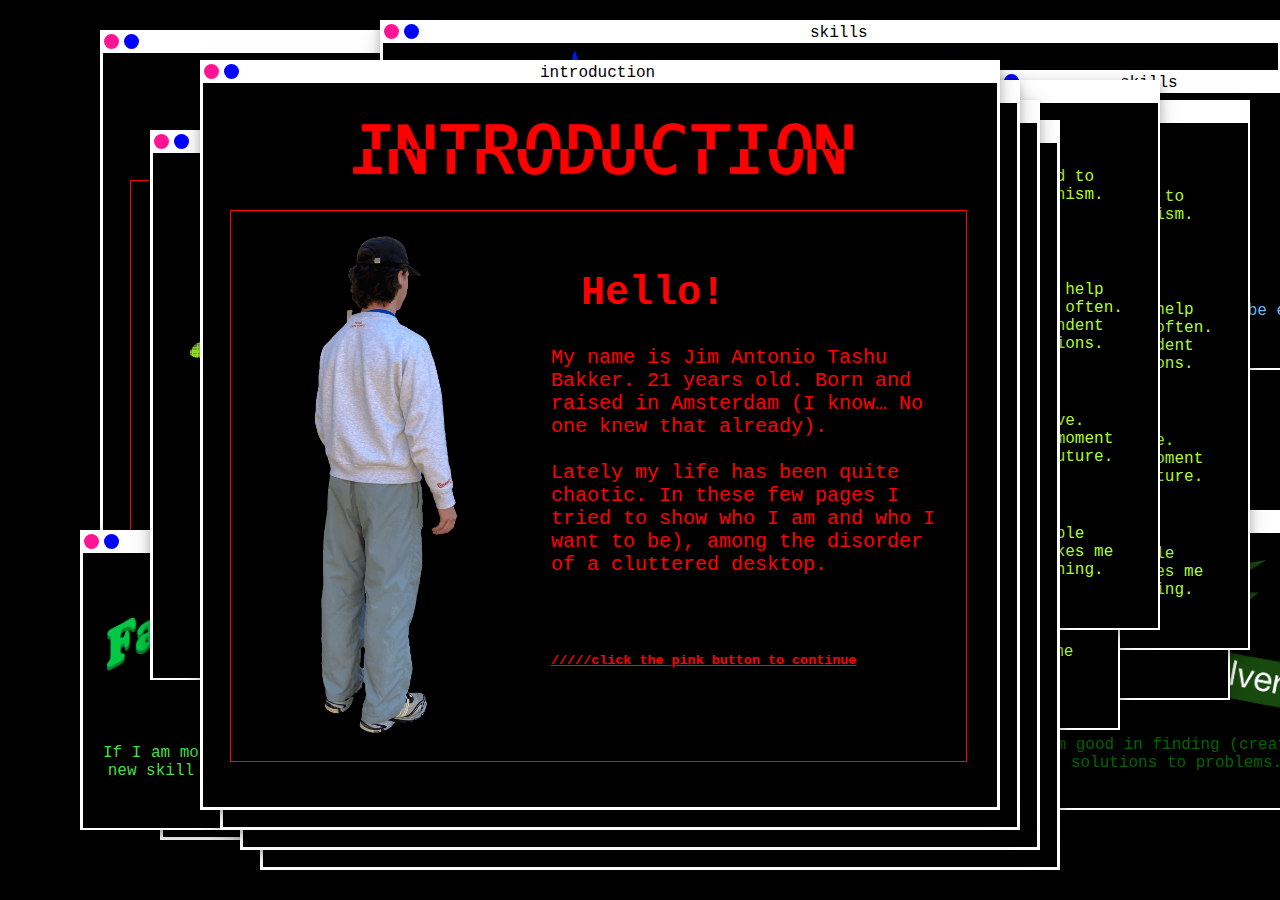
<file: index.html>
<!DOCTYPE html>
<html lang="en">
<head>
    <meta charset="UTF-8">
    <meta name="viewport" content="width=device-width, initial-scale=1.0">
  <link rel="stylesheet" href="style.css">
    <title>Jim Bakker</title>
</head>
<body>
  <div class="tab4">
    <div class="redbutton"></div>
    <div class="bluebutton"></div>
    <div class="innertab">
    </div>
  </div>

  <div class="tab3">
    <div class="redbutton"></div>
    <div class="bluebutton"></div>
    <div class="innertab">
    </div>
  </div>

  <div class="tab2">
    <div class="redbutton"></div>
    <div class="bluebutton"></div>
    <div class="innertab">
    </div>
  </div>

<div class="tab1">
  <div class="introduction"><p>introduction</p></div>
  <a href="2.html"><div class="redbutton"></div></a>
  <a href="5.html"><div class="bluebutton"></div></a>
  <div class="innertab">
<div class="intrologo"><img src="Untitled-1 copy.png" alt="logo" width="500px"></div>
<div class="border"> 
  <a href="2.html"><div class="stan"><img src="ezgif.com-animated-gif-maker-2.gif" alt="stan" width="150px"></div></a>
<div class="introduction-text"><h1 style="margin: 30px;">Hello!</h1><p>My name is Jim Antonio Tashu Bakker. 21 years old. Born and raised in Amsterdam (I know… No one knew that already).
  <br><br>Lately my life has been quite chaotic. In these few pages I tried to show who I am and who I want to be), among the disorder of a cluttered desktop. <br><br><br><h6><u>/////click me or the pink button to continue</u></h6></p></div></div>
</div>


  <div class="tab16">
    <div class="archetype"><p>archetype</p></div>
    <a href="index.html"><div class="redbutton"></div></a>    
    <a href="3.html"><div class="bluebutton"></div></a>
    <div class="innertab16">
      <div class="loading"><img src="ZKZg.gif" alt="loading" width="50px"><p>your archetype is loading...</p></div>
    </div>
  </div>

  <div class="tab17">
    <div class="archetype"><p>archetype</p></div>
    <a href="index.html"><div class="redbutton"></div></a>    
    <a href="3.html"><div class="bluebutton"></div></a>
    <div class="innertab16">
      <a href="index.html"><div class="jimbakker"><img src="Asset 5@300x.png" alt="chaos" width="700px"></div></a>
      <div class="yourarchetype"><img src="Asset 7@300x.png" alt="text" width="400px"></div>
    </div>
  </div>


  <div class="tab10">
    <div class="skills"><p>skills</p></div>
    <a href="4.html"><div class="redbutton"></div></a>    
    <a href="2.html"><div class="bluebutton"></div></a>
    <div class="innertab10">
      <div class="skillslogo"><img src="Bordje-1 copy.png" alt="logo" width="500px"></div>
    </div>
  </div>

  <div class="tab11">
    <div class="skills2"><p>skills</p></div>
    <a href="4.html"><div class="redbutton"></div></a>    
    <a href="2.html"><div class="bluebutton"></div></a>
    <div class="innertab11">
      <div class="skillslogo1"><img src="Asset 3@300x.png" alt="logo" width="180px">
      <p>If I do something, might as well do it good.</p>
      </div>

    </div>
  </div>

  <div class="tab12">
    <div class="skills2"><p>skills</p></div>
    <a href="4.html"><div class="redbutton"></div></a>    
    <a href="2.html"><div class="bluebutton"></div></a>
    <div class="innertab11">
      <div class="skillslogo2"><img src="Asset 2@300x.png" alt="logo" width="140px">
        <p>I love to help people. Maybe even more than myself.</p>
      </div>
    </div>
  </div>

  <div class="tab13">
    <div class="skills2"><p>skills</p></div>
    <a href="4.html"><div class="redbutton"></div></a>    
    <a href="2.html"><div class="bluebutton"></div></a>
    <div class="innertab11">
      <div class="skillslogo3"><img src="Asset 4@300x.png" alt="logo" width="300px">
        <p><br><br>If I am motivated, I can learn a new skill relatively fast; like coding.</p>
      </div>
    </div>
  </div>

  <div class="tab14">
    <div class="skills2"><p>skills</p></div>
    <a href="4.html"><div class="redbutton"></div></a>    
    <a href="2.html"><div class="bluebutton"></div></a>
    <div class="innertab11">
      <div class="skillslogo4"><img src="Asset 1@300x.png" alt="logo" width="300px">
        <p>I am good in finding (creative) solutions to problems.</p>
      </div>
    </div>
  </div>

  <div class="tab15">
    <div class="skills2"><p>skills</p></div>
    <a href="4.html"><div class="redbutton"></div></a>    
    <a href="2.html"><div class="bluebutton"></div></a>
    <div class="innertab11">
      <div class="skillslogo5"><img src="Asset 6@300x.png" alt="logo" width="210px">
        <p>Creating new and authentic ideas.</p>
      </div>
    </div>
  </div>

  <div class="tab9">
    <div class="introduction"><p>competencies</p></div>
    <div class="redbutton"></div>
    <div class="bluebutton"></div>
    <div class="innertab5">
      <div class="head"><img src="IMG_1818.png" alt="head" width="300px"></div>
      <div class="comptext"><h2 style="margin: 0;">Nooit goed.</h2><p>I have a problem where I find it hard to actually like my own work. Perfectionism. This always strives me to do better.</p>
        <h2 style="margin: 0;">Spoiled.</h2><p>I’ve found it hard to let my parents help me with my work. Maybe I should more often. But it also allows me not to be dependent on my parents’ knowledge and connections.
        </p>
        <h2 style="margin: 0;">Bad saver, good liver?.</h2><p>I am really bad with money. Can’t save. This makes me good at living in the moment and not worrying to much about the future.</p>
        <h2 style="margin: 0;">Multitasker.</h2><p>I am really bad at focusing on multiple things at the same time. But this makes me (sometimes) really focussed on one thing.</p>
      </div>
    </div>
  </div>

  <div class="tab8">
    <div class="introduction"><p>competencies</p></div>
    <div class="redbutton"></div>
    <div class="bluebutton"></div>
    <div class="innertab5">
      <div class="head"><img src="IMG_1818.png" alt="head" width="300px"></div>
      <div class="comptext"><h2 style="margin: 0;">Nooit goed.</h2><p>I have a problem where I find it hard to actually like my own work. Perfectionism. This always strives me to do better.</p>
        <h2 style="margin: 0;">Spoiled.</h2><p>I’ve found it hard to let my parents help me with my work. Maybe I should more often. But it also allows me not to be dependent on my parents’ knowledge and connections.
        </p>
        <h2 style="margin: 0;">Bad saver, good liver?.</h2><p>I am really bad with money. Can’t save. This makes me good at living in the moment and not worrying to much about the future.</p>
        <h2 style="margin: 0;">Multitasker.</h2><p>I am really bad at focusing on multiple things at the same time. But this makes me (sometimes) really focussed on one thing.</p>
      </div>
    </div>
  </div>

  <div class="tab7">
    <div class="introduction"><p>competencies</p></div>
    <div class="redbutton"></div>
    <div class="bluebutton"></div>
    <div class="innertab5">
      <div class="head"><img src="IMG_1818.png" alt="head" width="300px"></div>
      <div class="comptext"><h2 style="margin: 0;">Nooit goed.</h2><p>I have a problem where I find it hard to actually like my own work. Perfectionism. This always strives me to do better.</p>
        <h2 style="margin: 0;">Spoiled.</h2><p>I’ve found it hard to let my parents help me with my work. Maybe I should more often. But it also allows me not to be dependent on my parents’ knowledge and connections.
        </p>
        <h2 style="margin: 0;">Bad saver, good liver?.</h2><p>I am really bad with money. Can’t save. This makes me good at living in the moment and not worrying to much about the future.</p>
        <h2 style="margin: 0;">Multitasker.</h2><p>I am really bad at focusing on multiple things at the same time. But this makes me (sometimes) really focussed on one thing.</p>
      </div>
    </div>
  </div>

  <div class="tab6">
    <div class="introduction"><p>competencies</p></div>
    <div class="redbutton"></div>
    <div class="bluebutton"></div>
    <div class="innertab5">
      <div class="head"><img src="IMG_1818.png" alt="head" width="360px"></div>
      <div class="comptext"><h2 style="margin: 0;">Nooit goed.</h2><p>I have a problem where I find it hard to actually like my own work. Perfectionism. This always strives me to do better.</p>
        <h2 style="margin: 0;">Spoiled.</h2><p>I’ve found it hard to let my parents help me with my work. Maybe I should more often. But it also allows me not to be dependent on my parents’ knowledge and connections.
        </p>
        <h2 style="margin: 0;">Bad saver, good liver?.</h2><p>I am really bad with money. Can’t save. This makes me good at living in the moment and not worrying to much about the future.</p>
        <h2 style="margin: 0;">Multitasker.</h2><p>I am really bad at focusing on multiple things at the same time. But this makes me (sometimes) really focussed on one thing.</p>
      </div>
    </div>
  </div>

  <div class="tab5">
    <div class="introduction"><p>(shadow)competencies</p></div>
    <a href="3.html"><div class="redbutton"></div></a>    
    <div class="bluebutton"></div>
    <div class="innertab5">
      <div class="head"><img src="IMG_1818.png" alt="head" width="360px"></div>
    <div class="comptext"><h2 style="margin: 0;">Nooit goed.</h2><p>I have a problem where I find it hard to actually like my own work. Perfectionism. This always strives me to do better.</p>
      <h2 style="margin: 0;">Spoiled.</h2><p>I’ve found it hard to let my parents help me with my work. Maybe I should more often. But it also allows me not to be dependent on my parents’ knowledge and connections.
      </p>
      <h2 style="margin: 0;">Bad saver, good liver?.</h2><p>I am really bad with money. Can’t save. This makes me good at living in the moment and not worrying to much about the future.</p>
      <h2 style="margin: 0;">Multitasker.</h2><p>I am really bad at focusing on multiple things at the same time. But this makes me (sometimes) really focussed on one thing.</p>
    </div>
    </div>
  </div>

  <div class="tab4">
    <div class="redbutton"></div>
    <div class="bluebutton"></div>
    <div class="innertab">
    </div>
  </div>

  <div class="tab3">
    <div class="redbutton"></div>
    <div class="bluebutton"></div>
    <div class="innertab">
    </div>
  </div>

  <div class="tab2">
    <div class="redbutton"></div>
    <div class="bluebutton"></div>
    <div class="innertab">
    </div>
  </div>

<div class="tab1">
  <div class="introduction"><p>introduction</p></div>
  <a href="2.html"><div class="redbutton"></div></a>
  <a href="5.html"><div class="bluebutton"></div></a>
  <div class="innertab">
<div class="intrologo"><img src="Untitled-1 copy.png" alt="logo" width="500px"></div>
<div class="border"> 
  <a href="2.html"><div class="stan"><img src="ezgif.com-animated-gif-maker-2.gif" alt="stan" width="150px"></div></a>
<div class="introduction-text"><h1 style="margin: 30px;">Hello!</h1><p>My name is Jim Antonio Tashu Bakker. 21 years old. Born and raised in Amsterdam (I know… No one knew that already).
  <br><br>Lately my life has been quite chaotic. In these few pages I tried to show who I am and who I want to be), among the disorder of a cluttered desktop. <br><br><br><h6><u>/////click the pink button to continue</u></h6></p></div></div>
</div>
  </div>
</div>

</body>
</html>
</file>
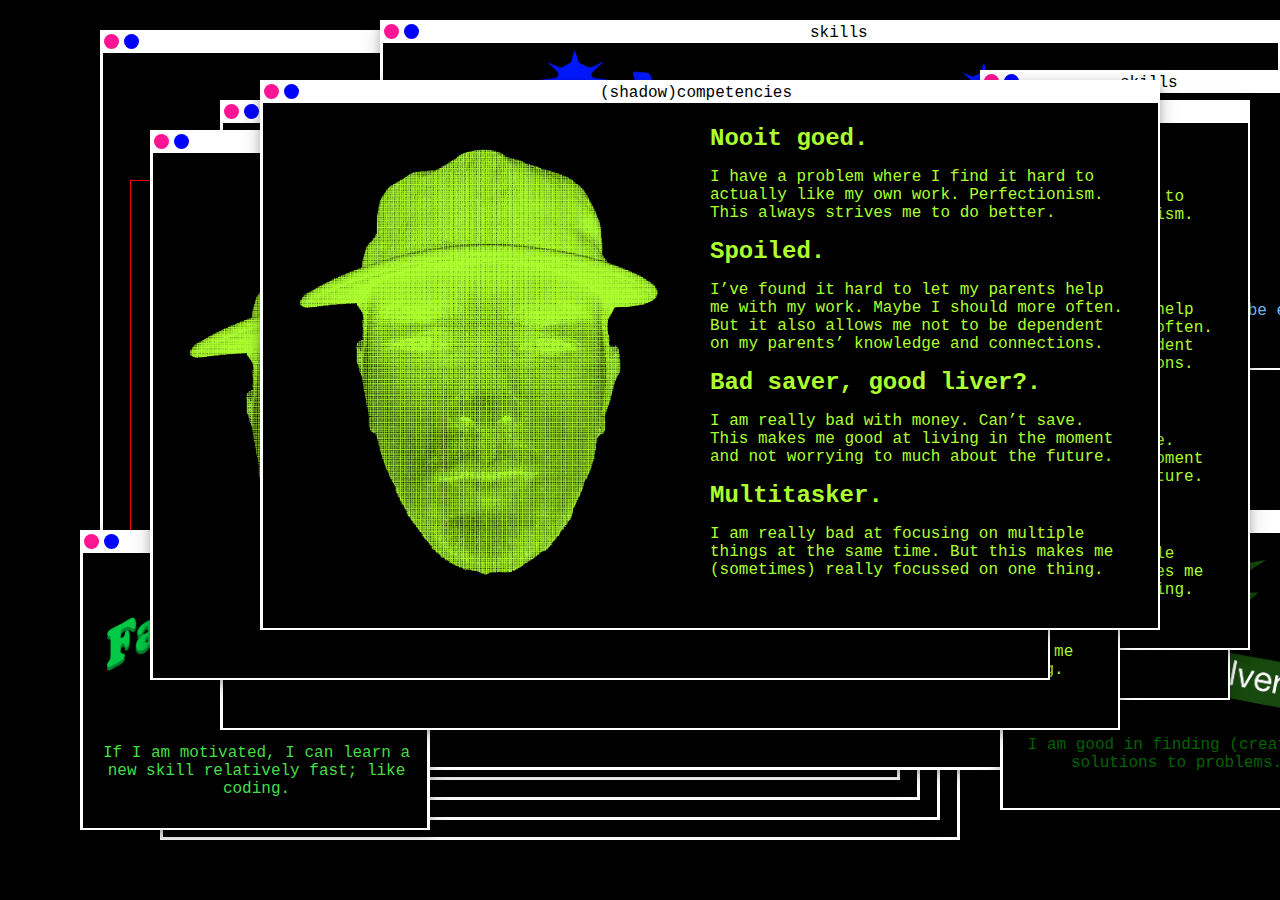
<file: 2.html>
<!DOCTYPE html>
<html lang="en">
<head>
    <meta charset="UTF-8">
    <meta name="viewport" content="width=device-width, initial-scale=1.0">
  <link rel="stylesheet" href="style.css">
    <title>Jim Bakker</title>
</head>
<body>
</div>
  <div class="tab4">
    <div class="redbutton"></div>
    <div class="bluebutton"></div>
    <div class="innertab">
    </div>
  </div>

  <div class="tab3">
    <div class="redbutton"></div>
    <div class="bluebutton"></div>
    <div class="innertab">
    </div>
  </div>

  <div class="tab2">
    <div class="redbutton"></div>
    <div class="bluebutton"></div>
    <div class="innertab">
    </div>
  </div>

<div class="tab1">
  <div class="introduction"><p>introduction</p></div>
  <a href="2.html"><div class="redbutton"></div></a>
  <a href="5.html"><div class="bluebutton"></div></a>
  <div class="innertab">
<div class="intrologo"><img src="Untitled-1 copy.png" alt="logo" width="500px"></div>
<div class="border"> 
  <a href="2.html"><div class="stan"><img src="ezgif.com-animated-gif-maker-2.gif" alt="stan" width="150px"></div></a>
<div class="introduction-text"><h1 style="margin: 30px;">Hello!</h1><p>My name is Jim Antonio Tashu Bakker. 21 years old. Born and raised in Amsterdam (I know… No one knew that already).
  <br><br>Lately my life has been quite chaotic. In these few pages I tried to show who I am and who I want to be), among the disorder of a cluttered desktop. <br><br><br><h6><u>/////click me or the pink button to continue</u></h6></p></div></div>
</div>


  <div class="tab16">
    <div class="archetype"><p>archetype</p></div>
    <a href="index.html"><div class="redbutton"></div></a>    
    <a href="3.html"><div class="bluebutton"></div></a>
    <div class="innertab16">
      <div class="loading"><img src="ZKZg.gif" alt="loading" width="50px"><p>your archetype is loading...</p></div>
    </div>
  </div>

  <div class="tab17">
    <div class="archetype"><p>archetype</p></div>
    <a href="index.html"><div class="redbutton"></div></a>    
    <a href="3.html"><div class="bluebutton"></div></a>
    <div class="innertab16">
      <a href="index.html"><div class="jimbakker"><img src="Asset 5@300x.png" alt="chaos" width="700px"></div></a>
      <div class="yourarchetype"><img src="Asset 7@300x.png" alt="text" width="400px"></div>
    </div>
  </div>


  <div class="tab10">
    <div class="skills"><p>skills</p></div>
    <a href="4.html"><div class="redbutton"></div></a>    
    <a href="2.html"><div class="bluebutton"></div></a>
    <div class="innertab10">
      <div class="skillslogo"><img src="Bordje-1 copy.png" alt="logo" width="500px"></div>
    </div>
  </div>

  <div class="tab11">
    <div class="skills2"><p>skills</p></div>
    <a href="4.html"><div class="redbutton"></div></a>    
    <a href="2.html"><div class="bluebutton"></div></a>
    <div class="innertab11">
      <div class="skillslogo1"><img src="Asset 3@300x.png" alt="logo" width="180px">
      <p>If I do something, might as well do it good.</p>
      </div>

    </div>
  </div>

  <div class="tab12">
    <div class="skills2"><p>skills</p></div>
    <a href="4.html"><div class="redbutton"></div></a>    
    <a href="2.html"><div class="bluebutton"></div></a>
    <div class="innertab11">
      <div class="skillslogo2"><img src="Asset 2@300x.png" alt="logo" width="140px">
        <p>I love to help people. Maybe even more than myself.</p>
      </div>
    </div>
  </div>

  <div class="tab13">
    <div class="skills2"><p>skills</p></div>
    <a href="4.html"><div class="redbutton"></div></a>    
    <a href="2.html"><div class="bluebutton"></div></a>
    <div class="innertab11">
      <div class="skillslogo3"><img src="Asset 4@300x.png" alt="logo" width="300px">
        <p><br><br>If I am motivated, I can learn a new skill relatively fast; like coding.</p>
      </div>
    </div>
  </div>

  <div class="tab14">
    <div class="skills2"><p>skills</p></div>
    <a href="4.html"><div class="redbutton"></div></a>    
    <a href="2.html"><div class="bluebutton"></div></a>
    <div class="innertab11">
      <div class="skillslogo4"><img src="Asset 1@300x.png" alt="logo" width="300px">
        <p>I am good in finding (creative) solutions to problems.</p>
      </div>
    </div>
  </div>

  <div class="tab15">
    <div class="skills2"><p>skills</p></div>
    <a href="4.html"><div class="redbutton"></div></a>    
    <a href="2.html"><div class="bluebutton"></div></a>
    <div class="innertab11">
      <div class="skillslogo5"><img src="Asset 6@300x.png" alt="logo" width="210px">
        <p>Creating new and authentic ideas.</p>
      </div>
    </div>
  </div>

  <div class="tab9">
    <div class="introduction"><p>competencies</p></div>
    <div class="redbutton"></div>
    <div class="bluebutton"></div>
    <div class="innertab5">
      <div class="head"><img src="IMG_1818.png" alt="head" width="300px"></div>
      <div class="comptext"><h2 style="margin: 0;">Nooit goed.</h2><p>I have a problem where I find it hard to actually like my own work. Perfectionism. This always strives me to do better.</p>
        <h2 style="margin: 0;">Spoiled.</h2><p>I’ve found it hard to let my parents help me with my work. Maybe I should more often. But it also allows me not to be dependent on my parents’ knowledge and connections.
        </p>
        <h2 style="margin: 0;">Bad saver, good liver?.</h2><p>I am really bad with money. Can’t save. This makes me good at living in the moment and not worrying to much about the future.</p>
        <h2 style="margin: 0;">Multitasker.</h2><p>I am really bad at focusing on multiple things at the same time. But this makes me (sometimes) really focussed on one thing.</p>
      </div>
    </div>
  </div>

  <div class="tab8">
    <div class="introduction"><p>competencies</p></div>
    <div class="redbutton"></div>
    <div class="bluebutton"></div>
    <div class="innertab5">
      <div class="head"><img src="IMG_1818.png" alt="head" width="300px"></div>
      <div class="comptext"><h2 style="margin: 0;">Nooit goed.</h2><p>I have a problem where I find it hard to actually like my own work. Perfectionism. This always strives me to do better.</p>
        <h2 style="margin: 0;">Spoiled.</h2><p>I’ve found it hard to let my parents help me with my work. Maybe I should more often. But it also allows me not to be dependent on my parents’ knowledge and connections.
        </p>
        <h2 style="margin: 0;">Bad saver, good liver?.</h2><p>I am really bad with money. Can’t save. This makes me good at living in the moment and not worrying to much about the future.</p>
        <h2 style="margin: 0;">Multitasker.</h2><p>I am really bad at focusing on multiple things at the same time. But this makes me (sometimes) really focussed on one thing.</p>
      </div>
    </div>
  </div>

  <div class="tab7">
    <div class="introduction"><p>competencies</p></div>
    <div class="redbutton"></div>
    <div class="bluebutton"></div>
    <div class="innertab5">
      <div class="head"><img src="IMG_1818.png" alt="head" width="300px"></div>
      <div class="comptext"><h2 style="margin: 0;">Nooit goed.</h2><p>I have a problem where I find it hard to actually like my own work. Perfectionism. This always strives me to do better.</p>
        <h2 style="margin: 0;">Spoiled.</h2><p>I’ve found it hard to let my parents help me with my work. Maybe I should more often. But it also allows me not to be dependent on my parents’ knowledge and connections.
        </p>
        <h2 style="margin: 0;">Bad saver, good liver?.</h2><p>I am really bad with money. Can’t save. This makes me good at living in the moment and not worrying to much about the future.</p>
        <h2 style="margin: 0;">Multitasker.</h2><p>I am really bad at focusing on multiple things at the same time. But this makes me (sometimes) really focussed on one thing.</p>
      </div>
    </div>
  </div>

  <div class="tab6">
    <div class="introduction"><p>competencies</p></div>
    <div class="redbutton"></div>
    <div class="bluebutton"></div>
    <div class="innertab5">
      <div class="head"><img src="IMG_1818.png" alt="head" width="360px"></div>
      <div class="comptext"><h2 style="margin: 0;">Nooit goed.</h2><p>I have a problem where I find it hard to actually like my own work. Perfectionism. This always strives me to do better.</p>
        <h2 style="margin: 0;">Spoiled.</h2><p>I’ve found it hard to let my parents help me with my work. Maybe I should more often. But it also allows me not to be dependent on my parents’ knowledge and connections.
        </p>
        <h2 style="margin: 0;">Bad saver, good liver?.</h2><p>I am really bad with money. Can’t save. This makes me good at living in the moment and not worrying to much about the future.</p>
        <h2 style="margin: 0;">Multitasker.</h2><p>I am really bad at focusing on multiple things at the same time. But this makes me (sometimes) really focussed on one thing.</p>
      </div>
    </div>
  </div>

  <div class="tab5">
    <div class="introduction"><p>(shadow)competencies</p></div>
    <a href="3.html"><div class="redbutton"></div></a>    
    <div class="bluebutton"></div>
    <div class="innertab5">
      <div class="head"><img src="IMG_1818.png" alt="head" width="360px"></div>
    <div class="comptext"><h2 style="margin: 0;">Nooit goed.</h2><p>I have a problem where I find it hard to actually like my own work. Perfectionism. This always strives me to do better.</p>
      <h2 style="margin: 0;">Spoiled.</h2><p>I’ve found it hard to let my parents help me with my work. Maybe I should more often. But it also allows me not to be dependent on my parents’ knowledge and connections.
      </p>
      <h2 style="margin: 0;">Bad saver, good liver?.</h2><p>I am really bad with money. Can’t save. This makes me good at living in the moment and not worrying to much about the future.</p>
      <h2 style="margin: 0;">Multitasker.</h2><p>I am really bad at focusing on multiple things at the same time. But this makes me (sometimes) really focussed on one thing.</p>
    </div>
    </div>
  </div>

</div>
  


</body>
</html>
</file>
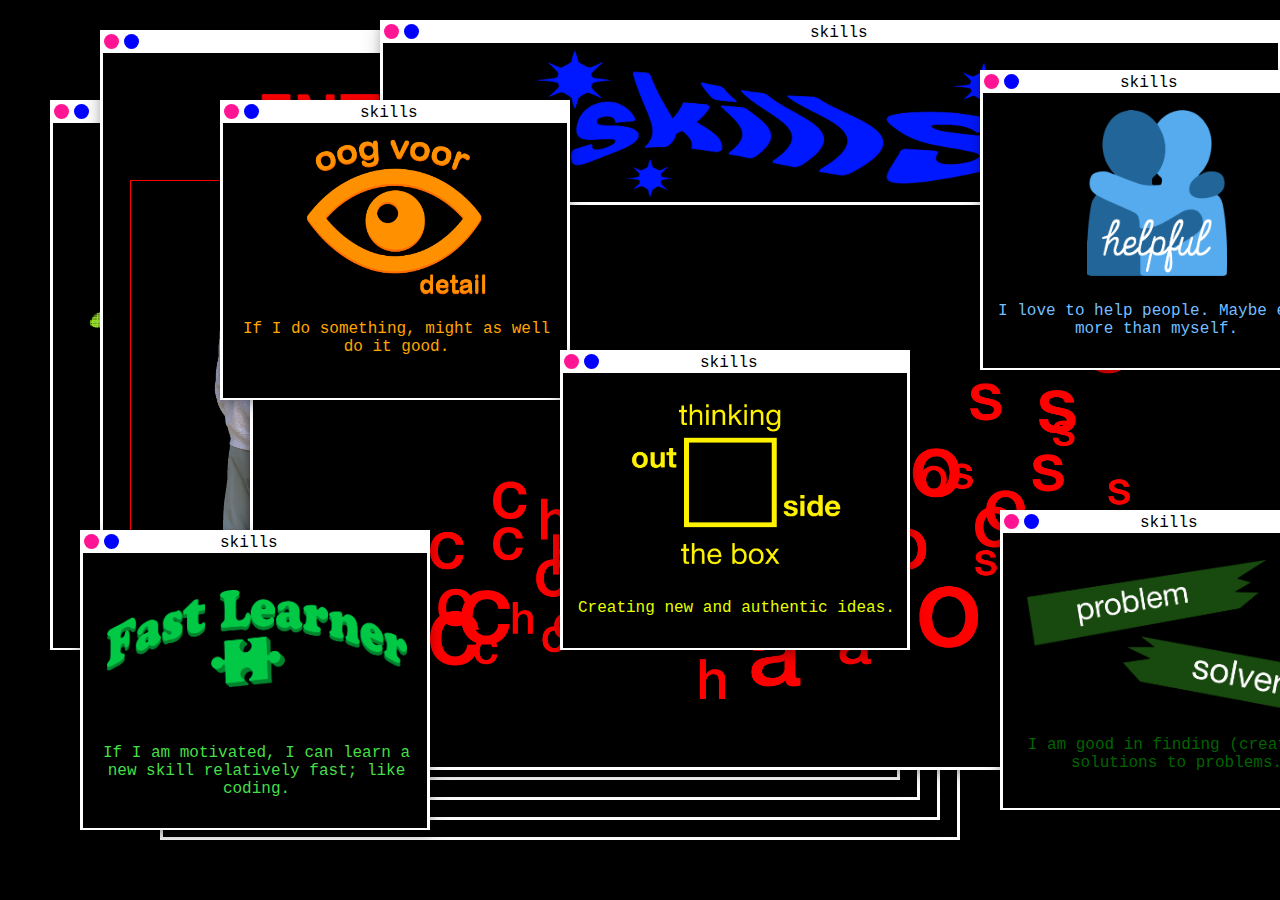
<file: 3.html>
<!DOCTYPE html>
<html lang="en">
<head>
    <meta charset="UTF-8">
    <meta name="viewport" content="width=device-width, initial-scale=1.0">
  <link rel="stylesheet" href="style.css">
    <title>Jim Bakker</title>
</head>
<body>
</div>
  <div class="tab9">
    <div class="introduction"><p>competencies</p></div>
    <div class="redbutton"></div>
    <div class="bluebutton"></div>
    <div class="innertab5">
      <div class="head"><img src="IMG_1818.png" alt="head" width="300px"></div>
      <div class="comptext"><h2 style="margin: 0;">Nooit goed.</h2><p>I have a problem where I find it hard to actually like my own work. Perfectionism. This always strives me to do better.</p>
        <h2 style="margin: 0;">Spoiled.</h2><p>I’ve found it hard to let my parents help me with my work. Maybe I should more often. But it also allows me not to be dependent on my parents’ knowledge and connections.
        </p>
        <h2 style="margin: 0;">Bad saver, good liver?.</h2><p>I am really bad with money. Can’t save. This makes me good at living in the moment and not worrying to much about the future.</p>
        <h2 style="margin: 0;">Multitasker.</h2><p>I am really bad at focusing on multiple things at the same time. But this makes me (sometimes) really focussed on one thing.</p>
      </div>
    </div>
  </div>

  <div class="tab8">
    <div class="introduction"><p>competencies</p></div>
    <div class="redbutton"></div>
    <div class="bluebutton"></div>
    <div class="innertab5">
      <div class="head"><img src="IMG_1818.png" alt="head" width="300px"></div>
      <div class="comptext"><h2 style="margin: 0;">Nooit goed.</h2><p>I have a problem where I find it hard to actually like my own work. Perfectionism. This always strives me to do better.</p>
        <h2 style="margin: 0;">Spoiled.</h2><p>I’ve found it hard to let my parents help me with my work. Maybe I should more often. But it also allows me not to be dependent on my parents’ knowledge and connections.
        </p>
        <h2 style="margin: 0;">Bad saver, good liver?.</h2><p>I am really bad with money. Can’t save. This makes me good at living in the moment and not worrying to much about the future.</p>
        <h2 style="margin: 0;">Multitasker.</h2><p>I am really bad at focusing on multiple things at the same time. But this makes me (sometimes) really focussed on one thing.</p>
      </div>
    </div>
  </div>

  <div class="tab7">
    <div class="introduction"><p>competencies</p></div>
    <div class="redbutton"></div>
    <div class="bluebutton"></div>
    <div class="innertab5">
      <div class="head"><img src="IMG_1818.png" alt="head" width="300px"></div>
      <div class="comptext"><h2 style="margin: 0;">Nooit goed.</h2><p>I have a problem where I find it hard to actually like my own work. Perfectionism. This always strives me to do better.</p>
        <h2 style="margin: 0;">Spoiled.</h2><p>I’ve found it hard to let my parents help me with my work. Maybe I should more often. But it also allows me not to be dependent on my parents’ knowledge and connections.
        </p>
        <h2 style="margin: 0;">Bad saver, good liver?.</h2><p>I am really bad with money. Can’t save. This makes me good at living in the moment and not worrying to much about the future.</p>
        <h2 style="margin: 0;">Multitasker.</h2><p>I am really bad at focusing on multiple things at the same time. But this makes me (sometimes) really focussed on one thing.</p>
      </div>
    </div>
  </div>

  <div class="tab6">
    <div class="introduction"><p>competencies</p></div>
    <div class="redbutton"></div>
    <div class="bluebutton"></div>
    <div class="innertab5">
      <div class="head"><img src="IMG_1818.png" alt="head" width="360px"></div>
      <div class="comptext"><h2 style="margin: 0;">Nooit goed.</h2><p>I have a problem where I find it hard to actually like my own work. Perfectionism. This always strives me to do better.</p>
        <h2 style="margin: 0;">Spoiled.</h2><p>I’ve found it hard to let my parents help me with my work. Maybe I should more often. But it also allows me not to be dependent on my parents’ knowledge and connections.
        </p>
        <h2 style="margin: 0;">Bad saver, good liver?.</h2><p>I am really bad with money. Can’t save. This makes me good at living in the moment and not worrying to much about the future.</p>
        <h2 style="margin: 0;">Multitasker.</h2><p>I am really bad at focusing on multiple things at the same time. But this makes me (sometimes) really focussed on one thing.</p>
      </div>
    </div>
  </div>

  <div class="tab5">
    <div class="introduction"><p>(shadow)competencies</p></div>
    <a href="3.html"><div class="redbutton"></div></a>    
    <div class="bluebutton"></div>
    <div class="innertab5">
      <div class="head"><img src="IMG_1818.png" alt="head" width="360px"></div>
    <div class="comptext"><h2 style="margin: 0;">Nooit goed.</h2><p>I have a problem where I find it hard to actually like my own work. Perfectionism. This always strives me to do better.</p>
      <h2 style="margin: 0;">Spoiled.</h2><p>I’ve found it hard to let my parents help me with my work. Maybe I should more often. But it also allows me not to be dependent on my parents’ knowledge and connections.
      </p>
      <h2 style="margin: 0;">Bad saver, good liver?.</h2><p>I am really bad with money. Can’t save. This makes me good at living in the moment and not worrying to much about the future.</p>
      <h2 style="margin: 0;">Multitasker.</h2><p>I am really bad at focusing on multiple things at the same time. But this makes me (sometimes) really focussed on one thing.</p>
    </div>
    </div>
  </div>


  <div class="tab4">
    <div class="redbutton"></div>
    <div class="bluebutton"></div>
    <div class="innertab">
    </div>
  </div>

  <div class="tab3">
    <div class="redbutton"></div>
    <div class="bluebutton"></div>
    <div class="innertab">
    </div>
  </div>

  <div class="tab2">
    <div class="redbutton"></div>
    <div class="bluebutton"></div>
    <div class="innertab">
    </div>
  </div>

<div class="tab1">
  <div class="introduction"><p>introduction</p></div>
  <a href="2.html"><div class="redbutton"></div></a>
  <a href="5.html"><div class="bluebutton"></div></a>
  <div class="innertab">
<div class="intrologo"><img src="Untitled-1 copy.png" alt="logo" width="500px"></div>
<div class="border"> 
  <a href="2.html"><div class="stan"><img src="ezgif.com-animated-gif-maker-2.gif" alt="stan" width="150px"></div></a>
<div class="introduction-text"><h1 style="margin: 30px;">Hello!</h1><p>My name is Jim Antonio Tashu Bakker. 21 years old. Born and raised in Amsterdam (I know… No one knew that already).
  <br><br>Lately my life has been quite chaotic. In these few pages I tried to show who I am and who I want to be), among the disorder of a cluttered desktop. <br><br><br><h6><u>/////click me or the pink button to continue</u></h6></p></div></div>
</div>


  <div class="tab16">
    <div class="archetype"><p>archetype</p></div>
    <a href="index.html"><div class="redbutton"></div></a>    
    <a href="3.html"><div class="bluebutton"></div></a>
    <div class="innertab16">
      <div class="loading"><img src="ZKZg.gif" alt="loading" width="50px"><p>your archetype is loading...</p></div>
    </div>
  </div>

  <div class="tab17">
    <div class="archetype"><p>archetype</p></div>
    <a href="index.html"><div class="redbutton"></div></a>    
    <a href="3.html"><div class="bluebutton"></div></a>
    <div class="innertab16">
      <a href="index.html"><div class="jimbakker"><img src="Asset 5@300x.png" alt="chaos" width="700px"></div></a>
    </div>
  </div>


  <div class="tab10">
    <div class="skills"><p>skills</p></div>
    <a href="4.html"><div class="redbutton"></div></a>    
    <a href="2.html"><div class="bluebutton"></div></a>
    <div class="innertab10">
      <div class="skillslogo"><img src="Bordje-1 copy.png" alt="logo" width="500px"></div>
    </div>
  </div>

  <div class="tab11">
    <div class="skills2"><p>skills</p></div>
    <a href="4.html"><div class="redbutton"></div></a>    
    <a href="2.html"><div class="bluebutton"></div></a>
    <div class="innertab11">
      <div class="skillslogo1"><img src="Asset 3@300x.png" alt="logo" width="180px">
      <p>If I do something, might as well do it good.</p>
      </div>

    </div>
  </div>

  <div class="tab12">
    <div class="skills2"><p>skills</p></div>
    <a href="4.html"><div class="redbutton"></div></a>    
    <a href="2.html"><div class="bluebutton"></div></a>
    <div class="innertab11">
      <div class="skillslogo2"><img src="Asset 2@300x.png" alt="logo" width="140px">
        <p>I love to help people. Maybe even more than myself.</p>
      </div>
    </div>
  </div>

  <div class="tab13">
    <div class="skills2"><p>skills</p></div>
    <a href="4.html"><div class="redbutton"></div></a>    
    <a href="2.html"><div class="bluebutton"></div></a>
    <div class="innertab11">
      <div class="skillslogo3"><img src="Asset 4@300x.png" alt="logo" width="300px">
        <p><br><br>If I am motivated, I can learn a new skill relatively fast; like coding.</p>
      </div>
    </div>
  </div>

  <div class="tab14">
    <div class="skills2"><p>skills</p></div>
    <a href="4.html"><div class="redbutton"></div></a>    
    <a href="2.html"><div class="bluebutton"></div></a>
    <div class="innertab11">
      <div class="skillslogo4"><img src="Asset 1@300x.png" alt="logo" width="300px">
        <p>I am good in finding (creative) solutions to problems.</p>
      </div>
    </div>
  </div>

  <div class="tab15">
    <div class="skills2"><p>skills</p></div>
    <a href="4.html"><div class="redbutton"></div></a>    
    <a href="2.html"><div class="bluebutton"></div></a>
    <div class="innertab11">
      <div class="skillslogo5"><img src="Asset 6@300x.png" alt="logo" width="210px">
        <p>Creating new and authentic ideas.</p>
      </div>
    </div>
  </div>

</div>
  


</body>
</html>
</file>
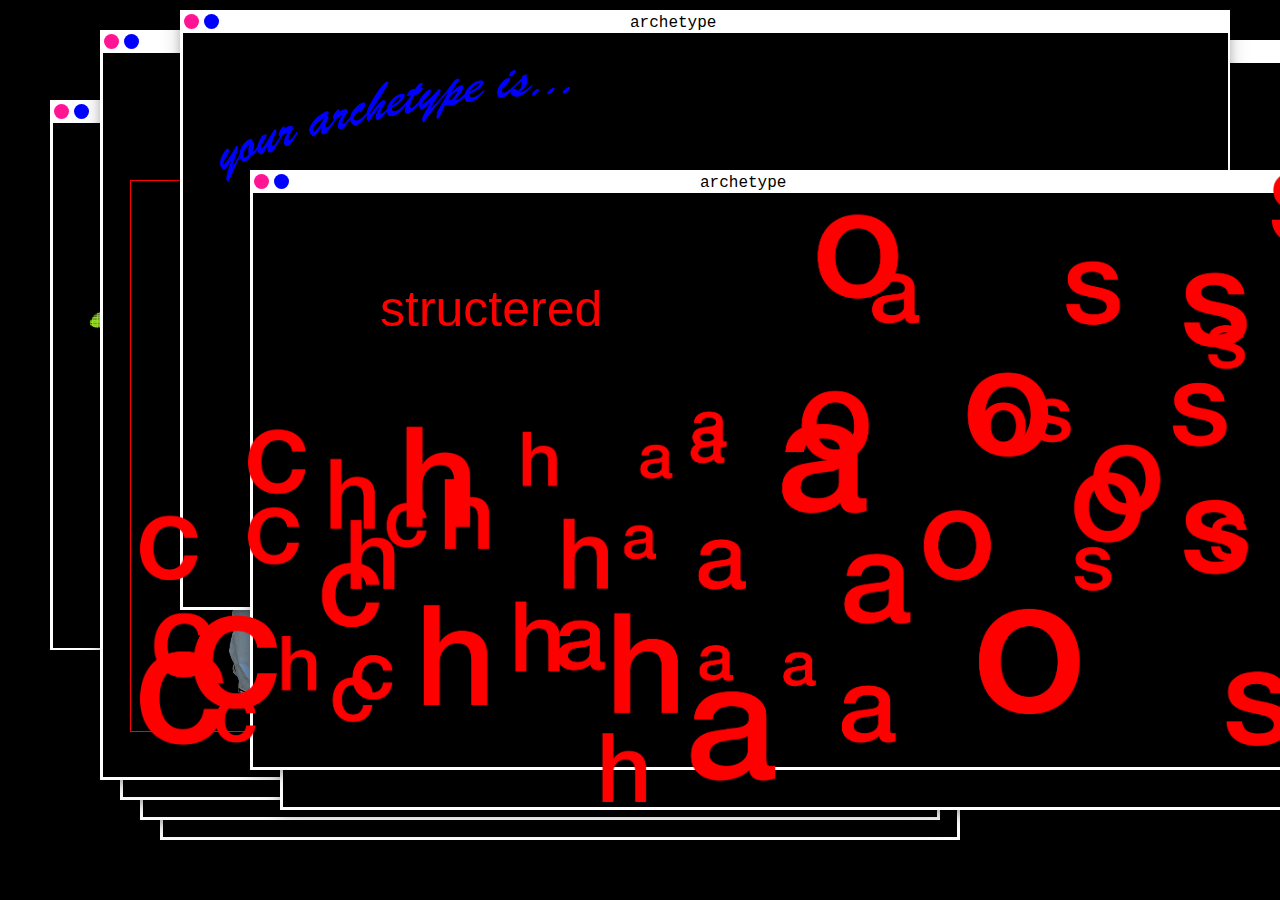
<file: 4.html>
<!DOCTYPE html>
<html lang="en">
<head>
    <meta charset="UTF-8">
    <meta name="viewport" content="width=device-width, initial-scale=1.0">
  <link rel="stylesheet" href="style.css">
    <title>Jim Bakker</title>
</head>
<body>
</div>
  <div class="tab9">
    <div class="introduction"><p>competencies</p></div>
    <div class="redbutton"></div>
    <div class="bluebutton"></div>
    <div class="innertab5">
      <div class="head"><img src="IMG_1818.png" alt="head" width="300px"></div>
      <div class="comptext"><h2 style="margin: 0;">Nooit goed.</h2><p>I have a problem where I find it hard to actually like my own work. Perfectionism. This always strives me to do better.</p>
        <h2 style="margin: 0;">Spoiled.</h2><p>I’ve found it hard to let my parents help me with my work. Maybe I should more often. But it also allows me not to be dependent on my parents’ knowledge and connections.
        </p>
        <h2 style="margin: 0;">Bad saver, good liver?.</h2><p>I am really bad with money. Can’t save. This makes me good at living in the moment and not worrying to much about the future.</p>
        <h2 style="margin: 0;">Multitasker.</h2><p>I am really bad at focusing on multiple things at the same time. But this makes me (sometimes) really focussed on one thing.</p>
      </div>
    </div>
  </div>

  <div class="tab8">
    <div class="introduction"><p>competencies</p></div>
    <div class="redbutton"></div>
    <div class="bluebutton"></div>
    <div class="innertab5">
      <div class="head"><img src="IMG_1818.png" alt="head" width="300px"></div>
      <div class="comptext"><h2 style="margin: 0;">Nooit goed.</h2><p>I have a problem where I find it hard to actually like my own work. Perfectionism. This always strives me to do better.</p>
        <h2 style="margin: 0;">Spoiled.</h2><p>I’ve found it hard to let my parents help me with my work. Maybe I should more often. But it also allows me not to be dependent on my parents’ knowledge and connections.
        </p>
        <h2 style="margin: 0;">Bad saver, good liver?.</h2><p>I am really bad with money. Can’t save. This makes me good at living in the moment and not worrying to much about the future.</p>
        <h2 style="margin: 0;">Multitasker.</h2><p>I am really bad at focusing on multiple things at the same time. But this makes me (sometimes) really focussed on one thing.</p>
      </div>
    </div>
  </div>

  <div class="tab7">
    <div class="introduction"><p>competencies</p></div>
    <div class="redbutton"></div>
    <div class="bluebutton"></div>
    <div class="innertab5">
      <div class="head"><img src="IMG_1818.png" alt="head" width="300px"></div>
      <div class="comptext"><h2 style="margin: 0;">Nooit goed.</h2><p>I have a problem where I find it hard to actually like my own work. Perfectionism. This always strives me to do better.</p>
        <h2 style="margin: 0;">Spoiled.</h2><p>I’ve found it hard to let my parents help me with my work. Maybe I should more often. But it also allows me not to be dependent on my parents’ knowledge and connections.
        </p>
        <h2 style="margin: 0;">Bad saver, good liver?.</h2><p>I am really bad with money. Can’t save. This makes me good at living in the moment and not worrying to much about the future.</p>
        <h2 style="margin: 0;">Multitasker.</h2><p>I am really bad at focusing on multiple things at the same time. But this makes me (sometimes) really focussed on one thing.</p>
      </div>
    </div>
  </div>

  <div class="tab6">
    <div class="introduction"><p>competencies</p></div>
    <div class="redbutton"></div>
    <div class="bluebutton"></div>
    <div class="innertab5">
      <div class="head"><img src="IMG_1818.png" alt="head" width="360px"></div>
      <div class="comptext"><h2 style="margin: 0;">Nooit goed.</h2><p>I have a problem where I find it hard to actually like my own work. Perfectionism. This always strives me to do better.</p>
        <h2 style="margin: 0;">Spoiled.</h2><p>I’ve found it hard to let my parents help me with my work. Maybe I should more often. But it also allows me not to be dependent on my parents’ knowledge and connections.
        </p>
        <h2 style="margin: 0;">Bad saver, good liver?.</h2><p>I am really bad with money. Can’t save. This makes me good at living in the moment and not worrying to much about the future.</p>
        <h2 style="margin: 0;">Multitasker.</h2><p>I am really bad at focusing on multiple things at the same time. But this makes me (sometimes) really focussed on one thing.</p>
      </div>
    </div>
  </div>

  <div class="tab5">
    <div class="introduction"><p>(shadow)competencies</p></div>
    <a href="3.html"><div class="redbutton"></div></a>    
    <div class="bluebutton"></div>
    <div class="innertab5">
      <div class="head"><img src="IMG_1818.png" alt="head" width="360px"></div>
    <div class="comptext"><h2 style="margin: 0;">Nooit goed.</h2><p>I have a problem where I find it hard to actually like my own work. Perfectionism. This always strives me to do better.</p>
      <h2 style="margin: 0;">Spoiled.</h2><p>I’ve found it hard to let my parents help me with my work. Maybe I should more often. But it also allows me not to be dependent on my parents’ knowledge and connections.
      </p>
      <h2 style="margin: 0;">Bad saver, good liver?.</h2><p>I am really bad with money. Can’t save. This makes me good at living in the moment and not worrying to much about the future.</p>
      <h2 style="margin: 0;">Multitasker.</h2><p>I am really bad at focusing on multiple things at the same time. But this makes me (sometimes) really focussed on one thing.</p>
    </div>
    </div>
  </div>


  <div class="tab4">
    <div class="redbutton"></div>
    <div class="bluebutton"></div>
    <div class="innertab">
    </div>
  </div>

  <div class="tab3">
    <div class="redbutton"></div>
    <div class="bluebutton"></div>
    <div class="innertab">
    </div>
  </div>

  <div class="tab2">
    <div class="redbutton"></div>
    <div class="bluebutton"></div>
    <div class="innertab">
    </div>
  </div>

<div class="tab1">
  <div class="introduction"><p>introduction</p></div>
  <a href="2.html"><div class="redbutton"></div></a>
  <a href="5.html"><div class="bluebutton"></div></a>
  <div class="innertab">
<div class="intrologo"><img src="Untitled-1 copy.png" alt="logo" width="500px"></div>
<div class="border"> 
  <a href="2.html"><div class="stan"><img src="ezgif.com-animated-gif-maker-2.gif" alt="stan" width="150px"></div></a>
<div class="introduction-text"><h1 style="margin: 30px;">Hello!</h1><p>My name is Jim Antonio Tashu Bakker. 21 years old. Born and raised in Amsterdam (I know… No one knew that already).
  <br><br>Lately my life has been quite chaotic. In these few pages I tried to show who I am and who I want to be), among the disorder of a cluttered desktop. <br><br><br><h6><u>/////click me or the pink button to continue</u></h6></p></div></div>
</div>

<div class="tab18">
  <div class="archetype"><p>archetype</p></div>
  <a href="index.html"><div class="redbutton"></div></a>    
  <a href="3.html"><div class="bluebutton"></div></a>
  <div class="innertab16">
    <a href="index.html"><div class="jimbakker"><img src="Asset 5@300x.png" alt="chaos" width="700px"></div></a>
    <div class="yourarchetype"><img src="Asset 7@300x.png" alt="text" width="400px"></div>
  </div>
</div>

<div class="tab19">
  <div class="archetype"><p>archetype</p></div>
  <a href="index.html"><div class="redbutton"></div></a>    
  <a href="3.html"><div class="bluebutton"></div></a>
  <div class="innertab16">
    <a href="index.html"><div class="jimbakker"><img src="Asset 5@300x.png" alt="chaos" width="700px"></div></a>
    <div class="yourarchetype"><img src="Asset 7@300x.png" alt="text" width="400px"></div>
  </div>
</div>

<div class="tab20">
  <div class="archetype"><p>archetype</p></div>
  <a href="index.html"><div class="redbutton"></div></a>    
  <a href="3.html"><div class="bluebutton"></div></a>
  <div class="innertab16">
    <a href="index.html"><div class="jimbakker"><img src="Asset 5@300x.png" alt="chaos" width="700px"></div></a>
    <div class="yourarchetype"><img src="Asset 7@300x.png" alt="text" width="350px"></div>
  </div>
</div>

  <div class="tab17">
    <div class="archetype"><p>archetype</p></div>
    <a href="index.html"><div class="redbutton"></div></a>    
    <a href="3.html"><div class="bluebutton"></div></a>
    <div class="innertab16">
      <a href="index.html"><div class="jimbakkerr"><img src="Asset 5@300x.png" alt="chaos" width="1200px"></div></a>
    <p class="structered">structered</p>
    </div>
  </div>




</div>
  


</body>
</html>
</file>
<file: style.css>
body {
  background-color: black;
  font-family: lucida console, monospace;
  font-weight: normal;
}

.tab1 {
  background: white;
  width: 800px;
  height: 750px;
  position: absolute;
  top: 30px;
  left: 100px;
  box-shadow: 0 4px 8px 0 rgba(0, 0, 0, 0.2), 0 6px 20px 0 rgba(0, 0, 0, 0.19);
}

.tab2 {
  background: white;
  width: 800px;
  height: 750px;
  position: absolute;
  top: 50px;
  left: 120px;
  box-shadow: 0 4px 8px 0 rgba(0, 0, 0, 0.2), 0 6px 20px 0 rgba(0, 0, 0, 0.19);
}

.tab3 {
  background: white;
  width: 800px;
  height: 750px;
  position: absolute;
  top: 70px;
  left: 140px;
  box-shadow: 0 4px 8px 0 rgba(0, 0, 0, 0.2), 0 6px 20px 0 rgba(0, 0, 0, 0.19);
}

.tab4 {
  background: white;
  width: 800px;
  height: 750px;
  position: absolute;
  top: 90px;
  left: 160px;
  box-shadow: 0 4px 8px 0 rgba(0, 0, 0, 0.2), 0 6px 20px 0 rgba(0, 0, 0, 0.19);
}

.tab5 {
  background: white;
  width: 900px;
  height: 550px;
  position: absolute;
  top: 50px;
  left: 160px;
  box-shadow: 0 4px 8px 0 rgba(0, 0, 0, 0.2), 0 6px 20px 0 rgba(0, 0, 0, 0.19);
}

.innertab5 {
  background: black;
  width: 99.4%;
  height: 95.4%;
  margin-left: 3px;
  margin-top: 23px;
  margin-bottom: 0px;
}

.comptext {
  position: absolute;       
  color: greenyellow;
  left: 450px;
  top: 45px;
  width: 420px;
  height: 470px;
}

.tab6 {
  background: white;
  width: 900px;
  height: 550px;
  position: absolute;
  top: 100px;
  left: 50px;
  box-shadow: 0 4px 8px 0 rgba(0, 0, 0, 0.2), 0 6px 20px 0 rgba(0, 0, 0, 0.19);
}

.tab7 {
  background: white;
  width: 900px;
  height: 550px;
  position: absolute;
  top: 150px;
  left: 120px;
  box-shadow: 0 4px 8px 0 rgba(0, 0, 0, 0.2), 0 6px 20px 0 rgba(0, 0, 0, 0.19);
}

.tab8 {
  background: white;
  width: 900px;
  height: 550px;
  position: absolute;
  top: 70px;
  left: 250px;
  box-shadow: 0 4px 8px 0 rgba(0, 0, 0, 0.2), 0 6px 20px 0 rgba(0, 0, 0, 0.19);
}

.tab9 {
  background: white;
  width: 900px;
  height: 550px;
  position: absolute;
  top: 120px;
  left: 230px;
  box-shadow: 0 4px 8px 0 rgba(0, 0, 0, 0.2), 0 6px 20px 0 rgba(0, 0, 0, 0.19);
}

.head {
  margin-top: 45px;
  margin-left: 35px;
  position: absolute;
}

.head:hover {
  cursor: pointer;
}

.tab10 {
  background: white;
  width: 900px;
  height: 185px;
  position: absolute;
  top: -10px;
  left: 280px;
  box-shadow: 0 4px 8px 0 rgba(0, 0, 0, 0.2), 0 6px 20px 0 rgba(0, 0, 0, 0.19);
}

.innertab10 {
  background: black;
  width: 99.4%;
  height: 86.2%;
  margin-left: 3px;
  margin-top: 23px;
  margin-bottom: 0px;
}

.skills {
  position: absolute;
  color: black;
  text-align: center;
  margin: 4px;
  margin-top: -12px;
  margin-left: 430px;
}

.skillslogo {
  position: absolute;
  left: 150px;
  top: 30px;
}

.tab11 {
  background: white;
  width: 350px;
  height: 300px;
  position: absolute;
  top: 70px;
  left: 120px;
  box-shadow: 0 4px 8px 0 rgba(0, 0, 0, 0.2), 0 6px 20px 0 rgba(0, 0, 0, 0.19);
}

.innertab11 {
  background: black;
  width: 98.3%;
  height: 91.5%;
  margin-left: 3px;
  margin-top: 23px;
  margin-bottom: 0px;
}

.skills2 {
  position: absolute;
  color: black;
  text-align: center;
  margin: 4px;
  margin-top: -12px;
  margin-left: 140px;
}

.skillslogo1 {
  position: absolute;
  top: 40px;
  text-align: center;
  color: orange;
  margin-left: 10px;
  margin-right: 10px;
}

.tab12 {
  background: white;
  width: 350px;
  height: 300px;
  position: absolute;
  top: 40px;
  left: 880px;
  box-shadow: 0 4px 8px 0 rgba(0, 0, 0, 0.2), 0 6px 20px 0 rgba(0, 0, 0, 0.19);
}

.skillslogo2 {
  position: absolute;
  top: 40px;
  text-align: center;
  color: rgb(116, 190, 255);
  margin-left: 10px;
  margin-right: 10px;
  margin-top: 0px;
}

.tab13 {
  background: white;
  width: 350px;
  height: 300px;
  position: absolute;
  top: 500px;
  left: -20px;
  box-shadow: 0 4px 8px 0 rgba(0, 0, 0, 0.2), 0 6px 20px 0 rgba(0, 0, 0, 0.19);
}

.skillslogo3 {
  position: absolute;
  top: 60px;
  text-align: center;
  color: rgb(70, 222, 70);
  margin-left: 10px;
  margin-right: 10px;
}

.tab14 {
  background: white;
  width: 350px;
  height: 300px;
  position: absolute;
  top: 480px;
  left: 900px;
  box-shadow: 0 4px 8px 0 rgba(0, 0, 0, 0.2), 0 6px 20px 0 rgba(0, 0, 0, 0.19);
}

.skillslogo4 {
  position: absolute;
  top: 50px;
  text-align: center;
  color: darkgreen;
  margin-left: 10px;
  margin-right: 10px;
}

.tab15 {
  background: white;
  width: 350px;
  height: 300px;
  position: absolute;
  top: 320px;
  left: 460px;
  box-shadow: 0 4px 8px 0 rgba(0, 0, 0, 0.2), 0 6px 20px 0 rgba(0, 0, 0, 0.19);
}

.skillslogo5 {
  position: absolute;
  top: 50px;
  text-align: center;
  color: rgb(229, 255, 0);
  margin-left: 15px;
  margin-right: 10px;
}

.tab16 {
  background: white;
  width: 1050px;
  height: 600px;
  position: absolute;
  top: 120px;
  left: 150px;
  box-shadow: 0 4px 8px 0 rgba(0, 0, 0, 0.2), 0 6px 20px 0 rgba(0, 0, 0, 0.19);
  animation-name: crash2;
  animation-duration: 0.01s;
  animation-delay: 8s;
  animation-fill-mode: forwards;
}

.tab17 {
  background: white;
  opacity: 100%;
  width: 1050px;
  height: 600px;
  position: absolute;
  top: 140px;
  left: 150px;
  box-shadow: 0 4px 8px 0 rgba(0, 0, 0, 0.2), 0 6px 20px 0 rgba(0, 0, 0, 0.19);
}

.tab18 {
  background: white;
  opacity: 100%;
  width: 1050px;
  height: 600px;
  position: absolute;
  top: 180px;
  left: 180px;
  box-shadow: 0 4px 8px 0 rgba(0, 0, 0, 0.2), 0 6px 20px 0 rgba(0, 0, 0, 0.19);
}

.tab19 {
  background: white;
  opacity: 100%;
  width: 1050px;
  height: 600px;
  position: absolute;
  top: 10px;
  left: 200px;
  box-shadow: 0 4px 8px 0 rgba(0, 0, 0, 0.2), 0 6px 20px 0 rgba(0, 0, 0, 0.19);
}

.tab20 {
  background: white;
  opacity: 100%;
  width: 1050px;
  height: 600px;
  position: absolute;
  top: -20px;
  left: 80px;
  box-shadow: 0 4px 8px 0 rgba(0, 0, 0, 0.2), 0 6px 20px 0 rgba(0, 0, 0, 0.19);
}

.yourarchetype {
  position: absolute;
  left: 40px;
  top: 60px;
}


.jimbakker {
  position: absolute;
border: 2px;
left: 180px;
top: 160px;
}

.jimbakkerr {
  position: absolute;
border: 2px;
left: -110px;
top: 0px;
}

@keyframes crash2 {
  from {
    opacity: 100%;
  }
  to {
    opacity: 0%;
  }
}

@keyframes crash3 {
  from {
    opacity: 0%;
  }
  to {
    opacity: 100%;
  }
}

.innertab16 {
  background: black;
  width: 99.5%;
  height: 95.7%;
  margin-left: 3px;
  margin-top: 23px;
  margin-bottom: 0px;
}

.archetype {
  position: absolute;
  color: black;
  text-align: center;
  margin: 4px;
  margin-top: -12px;
  margin-left: 450px;
}

.end {
  position: absolute;
  color: white;
  top: 50%;
  left: 50%;
}

.redbutton {
  background: deeppink;
  width: 15px;
  height: 15px;
  border-radius: 10px;
  right: 0;
  float: left;
  margin: 4px;
  margin-top: 4px;
}

.redbutton:hover {
  cursor: pointer;
}

.bluebutton {
  background: blue;
  width: 15px;
  height: 15px;
  border-radius: 10px;
  right: 0;
  float: left;
  margin: 4px;
  margin-top: 4px;
  margin-left: 0.5px;
}

.bluebutton:hover {
  cursor: pointer;
}

.jimbakker:hover {
  cursor: pointer;
}

.introduction {
  position: absolute;
  color: black;
  text-align: center;
  margin: 4px;
  margin-top: -12px;
  margin-left: 340px;
}

.innertab {
  background: black;
  width: 99.3%;
  height: 96.5%;
  margin-left: 3px;
  margin-top: 23px;
  margin-bottom: 0px;
}

.intrologo {
  position: absolute;
  margin-left: 150px;
  margin-top: 40px;
}

.border {
  position: absolute;
  width: 735px;
  height: 550px;
  top: 150px;
  left: 30px;
  border: 1px;
  border-style: solid;
  border-color: red;
}

.stan {
  margin-top: 25px;
  margin-left: 80px;
  position: absolute;
}

.introduction-text {
  font-size: 20px;
  color: red;
  width: 400px;
  height: 500px;
  position: absolute;
  left: 320px;
  top: 30px;    
  text-align: left;    
}

.loading {
  position: absolute;
  left: 380px;
  top: 270px;
  color: white;
  text-align: center;
}

.structered {
  position: absolute;
  font-size: 50px;
  font-family: Arial, Helvetica, sans-serif;
  color: red;
left: 130px;
top: 60px;
}
</file>
